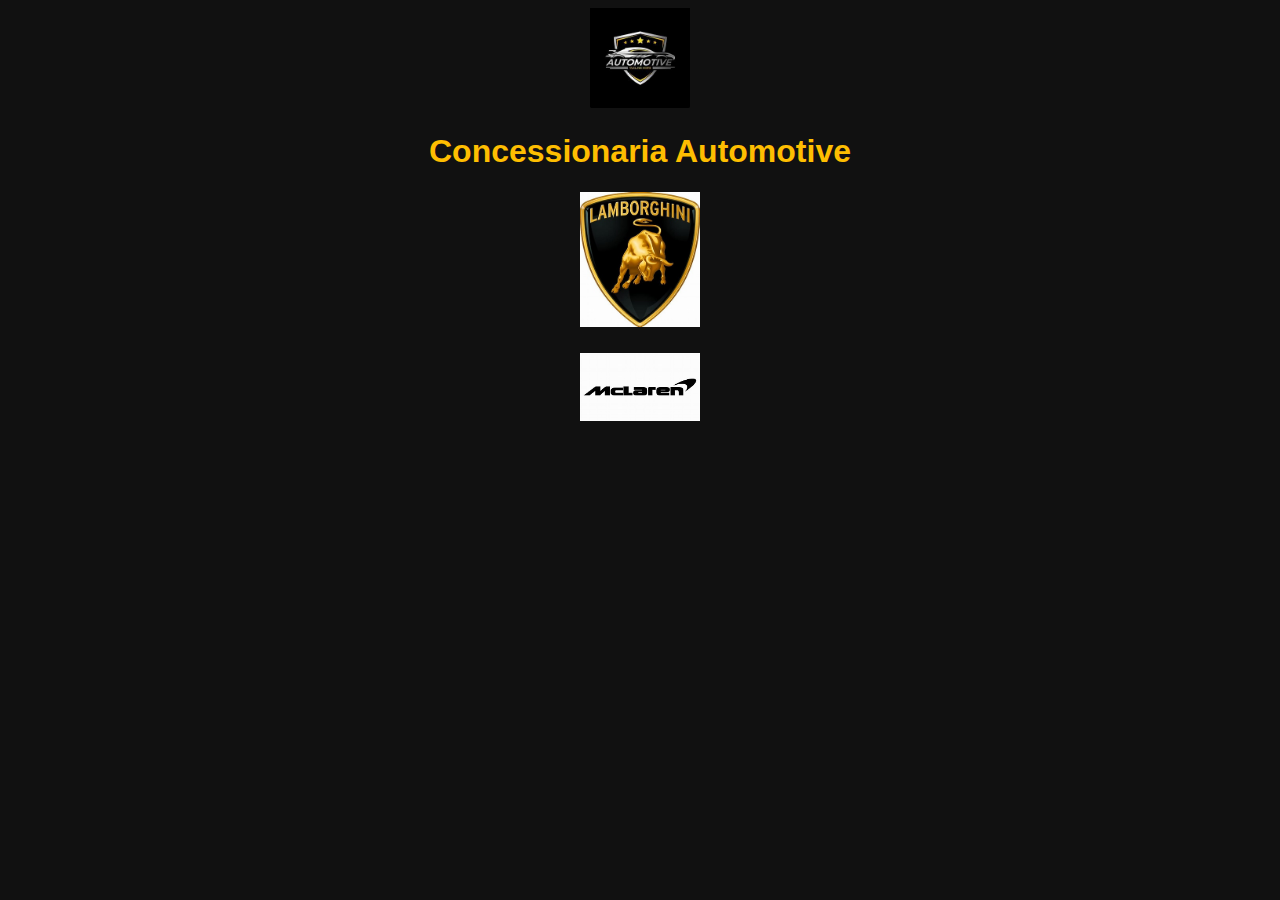
<file: loja_carros2/index.html>
<!DOCTYPE html>
<html>
<head>
    <title>Concessionaria Automotive</title>
    <link rel="stylesheet" href="style.css">
</head>
<body>
    <div>
    <img src="imagens/loja.logo.jpeg" alt="Logo da Loja" width="100">
</div>
    <h1>Concessionaria Automotive</h1>
    <div>
    <h2><a href="index.html"></a></h2>
</div>
    <div>
    <h2><a href="carro1.html"> <img src="imagens/lamborghini.logo.jpeg" alt="Imagem do Carro 1" width="120"></a></h2>
</div>
    <div>
    <h2><a href="carro2.html"><img src="imagens/McLaren.logo.jpeg" alt="Imagem do Carro 2" width="120"></a></h2>
</div>
</body>
</html>
</file>
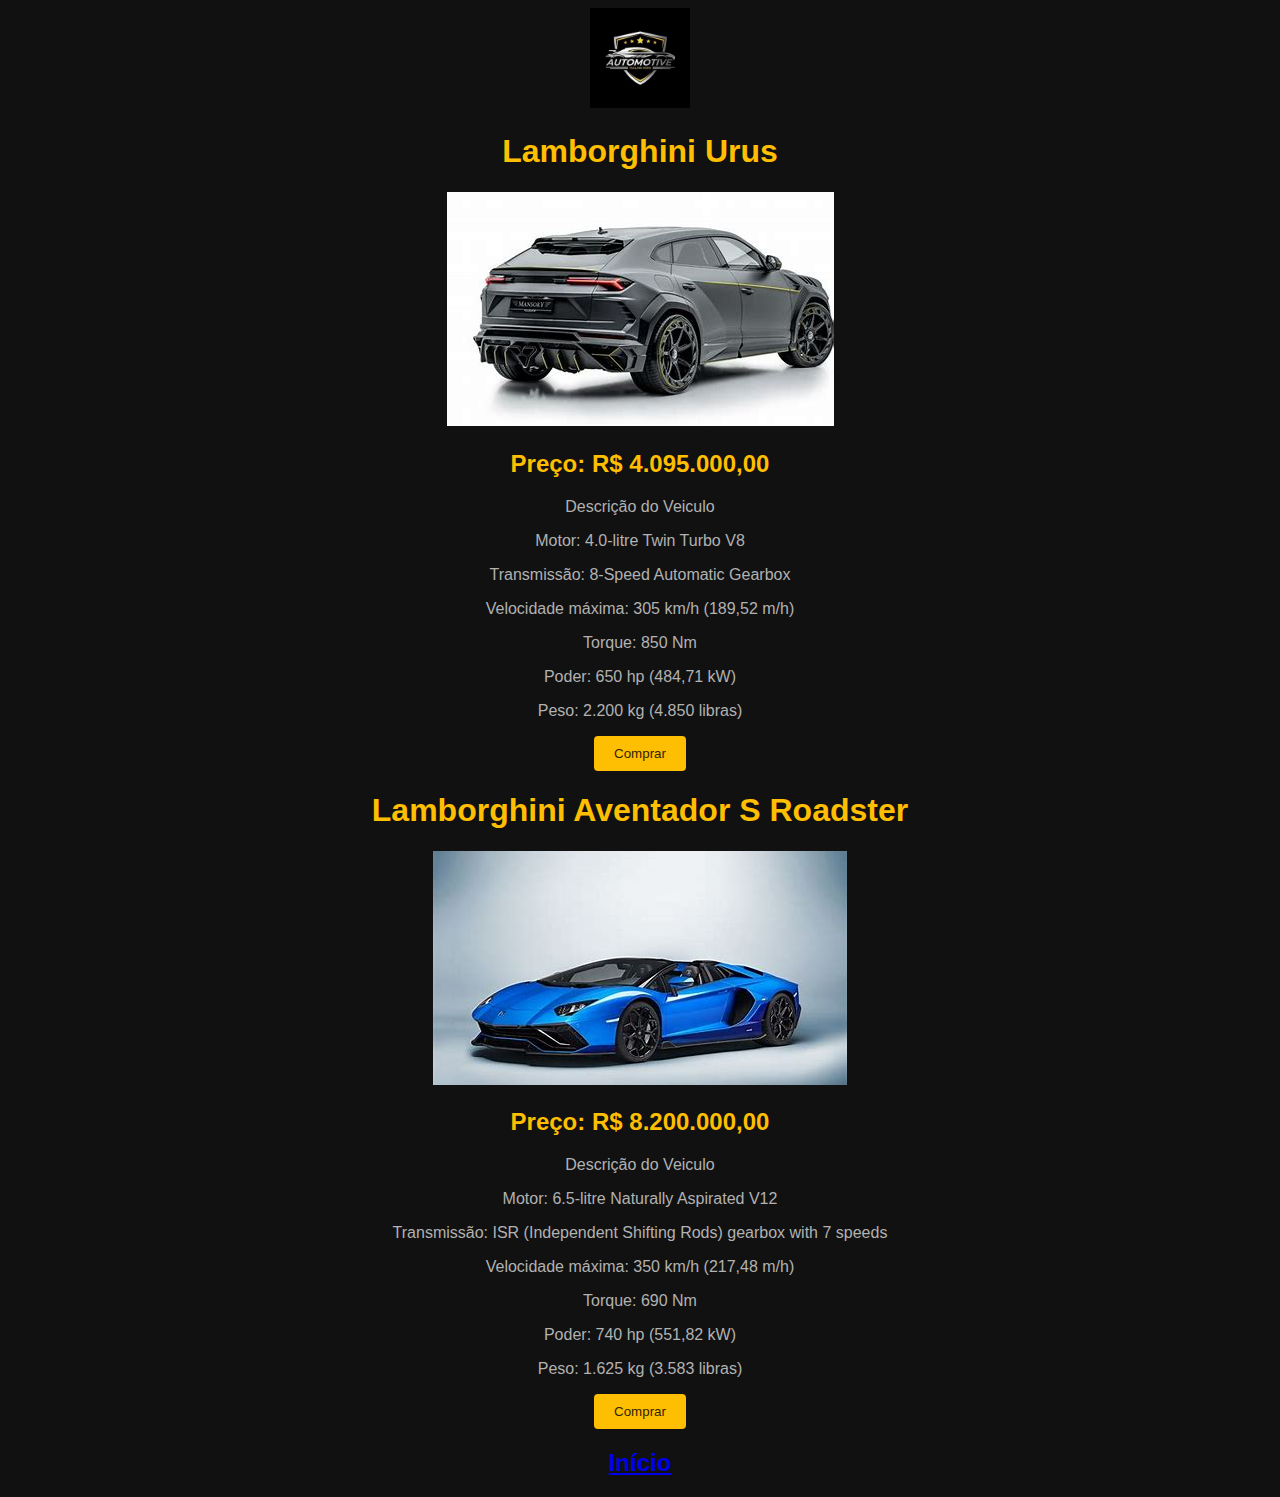
<file: loja_carros2/carro1.html>
<!DOCTYPE html>
<html>
<head>
    <title>Carro 1</title>
    <link rel="stylesheet" href="style.css">
</head>
<body>
    <div>
    <img src="imagens/loja.logo.jpeg" alt="Logo da Loja" width="100">
    
    </div>
    <div>
    <h1>Lamborghini Urus</h1>
    <img src="imagens/Urus.carro.jpeg" alt="Imagem do Carro 1">
    <h2>Preço: R$ 4.095.000,00</h2>
    <p>Descrição do Veiculo</p>
    <p>Motor: 4.0-litre Twin Turbo V8</p>
    <p>Transmissão: 8-Speed Automatic Gearbox</p>
    <p>Velocidade máxima: 	305 km/h (189,52 m/h)</p>
    <p>Torque: 850 Nm</p>
    <p>Poder: 650 hp (484,71 kW)</p>
    <p>Peso: 2.200 kg (4.850 libras)</p>
    <button>Comprar</button>
    </div>

    <div>
    <h1>Lamborghini Aventador S Roadster</h1>
    <img src="imagens/Aventador.carro.jpeg" alt="Imagem do Carro 2">
    <h2>Preço: R$ 8.200.000,00</h2>
    <p>Descrição do Veiculo</p>
    <p>Motor: 	6.5-litre Naturally Aspirated V12</p>
    <p>Transmissão: ISR (Independent Shifting Rods) gearbox with 7 speeds</p>
    <p>Velocidade máxima: 	350 km/h (217,48 m/h)</p>
    <p>Torque: 	690 Nm</p>
    <p>Poder: 740 hp (551,82 kW)</p>
    <p>Peso: 1.625 kg (3.583 libras)</p>
    <button>Comprar</button>
    </div>

    <h2><a href="index.html">Início</a></h2>
</body>
</html>
</file>
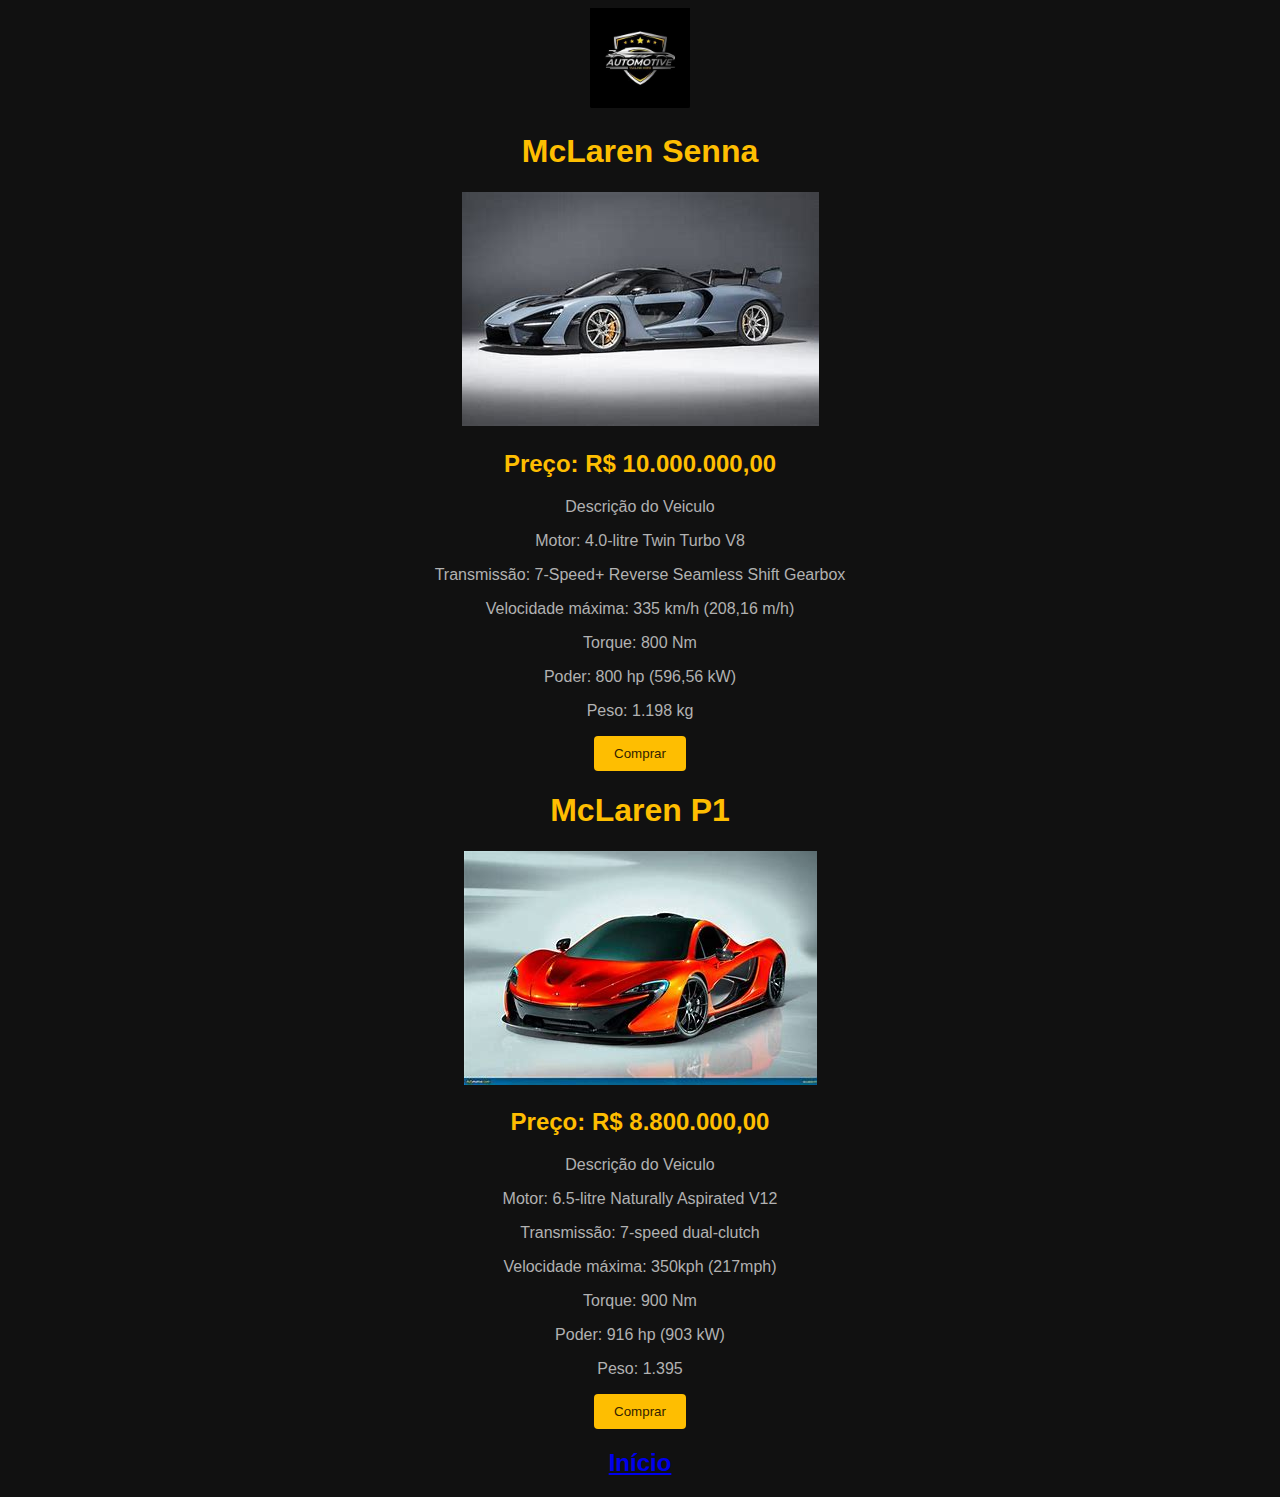
<file: loja_carros2/carro2.html>
<!DOCTYPE html>
<html>
<head>
    <title>Carro 2</title>
    <link rel="stylesheet" href="style.css">
</head>
<body>
    <div>
    <img src="imagens/loja.logo.jpeg" alt="Logo da Loja" width="100">
    
    </div>
    <div>
    <h1>McLaren Senna</h1>
    <img src="imagens/Senna.carro.jpeg" alt="Imagem do Carro 1">
    <h2>Preço: R$ 10.000.000,00</h2>
    <p>Descrição do Veiculo</p>
    <p>Motor: 4.0-litre Twin Turbo V8</p>
    <p>Transmissão: 7-Speed+ Reverse Seamless Shift Gearbox</p>
    <p>Velocidade máxima: 335 km/h (208,16 m/h)</p>
    <p>Torque: 800 Nm</p>
    <p>Poder: 800 hp (596,56 kW)</p>
    <p>Peso: 1.198 kg </p>
    <button>Comprar</button>
    </div>

    <div>
    <h1>McLaren P1</h1>
    <img src="imagens/P1.carro.jpeg" alt="Imagem do Carro 2">
    <h2>Preço: R$ 8.800.000,00</h2>
    <p>Descrição do Veiculo</p>
    <p>Motor: 6.5-litre Naturally Aspirated V12</p>
    <p>Transmissão: 7-speed dual-clutch</p>
    <p>Velocidade máxima: 350kph (217mph)</p>
    <p>Torque: 	900 Nm</p>
    <p>Poder: 916 hp (903 kW)</p>
    <p>Peso: 1.395</p>
    <button>Comprar</button>
    </div>

    <h2><a href="index.html">Início</a></h2>
</body>
</html>
</file>
<file: loja_carros2/style.css>
body {
    font-family: Arial, sans-serif;
    text-align: center;
    background-color: #111; 
    color: #b2b2b2;
}

header {
    background-color: #111; 
    padding: 20px;
}

header img {
    max-width: 100px; 
}

h1 {
    color: #febe01; 
}

h2 {
    color: #febe01; 
}

.car {
    background-color: #111; 
    color: #b2b2b2; 
    padding: 20px;
    border-radius: 50%; 
    margin: 10px;
}

.car-image {
    background-color: #000; 
    padding: 10px;
    border-radius: 50%; 
}

button {
    background-color: #febe01; 
    color: #332200; 
    border: none;
    border-radius: 4px; 
    padding: 10px 20px;
    cursor: pointer;
}

button:hover {
    background-color: #332200; 
    color: #febe01; 
}
</file>
